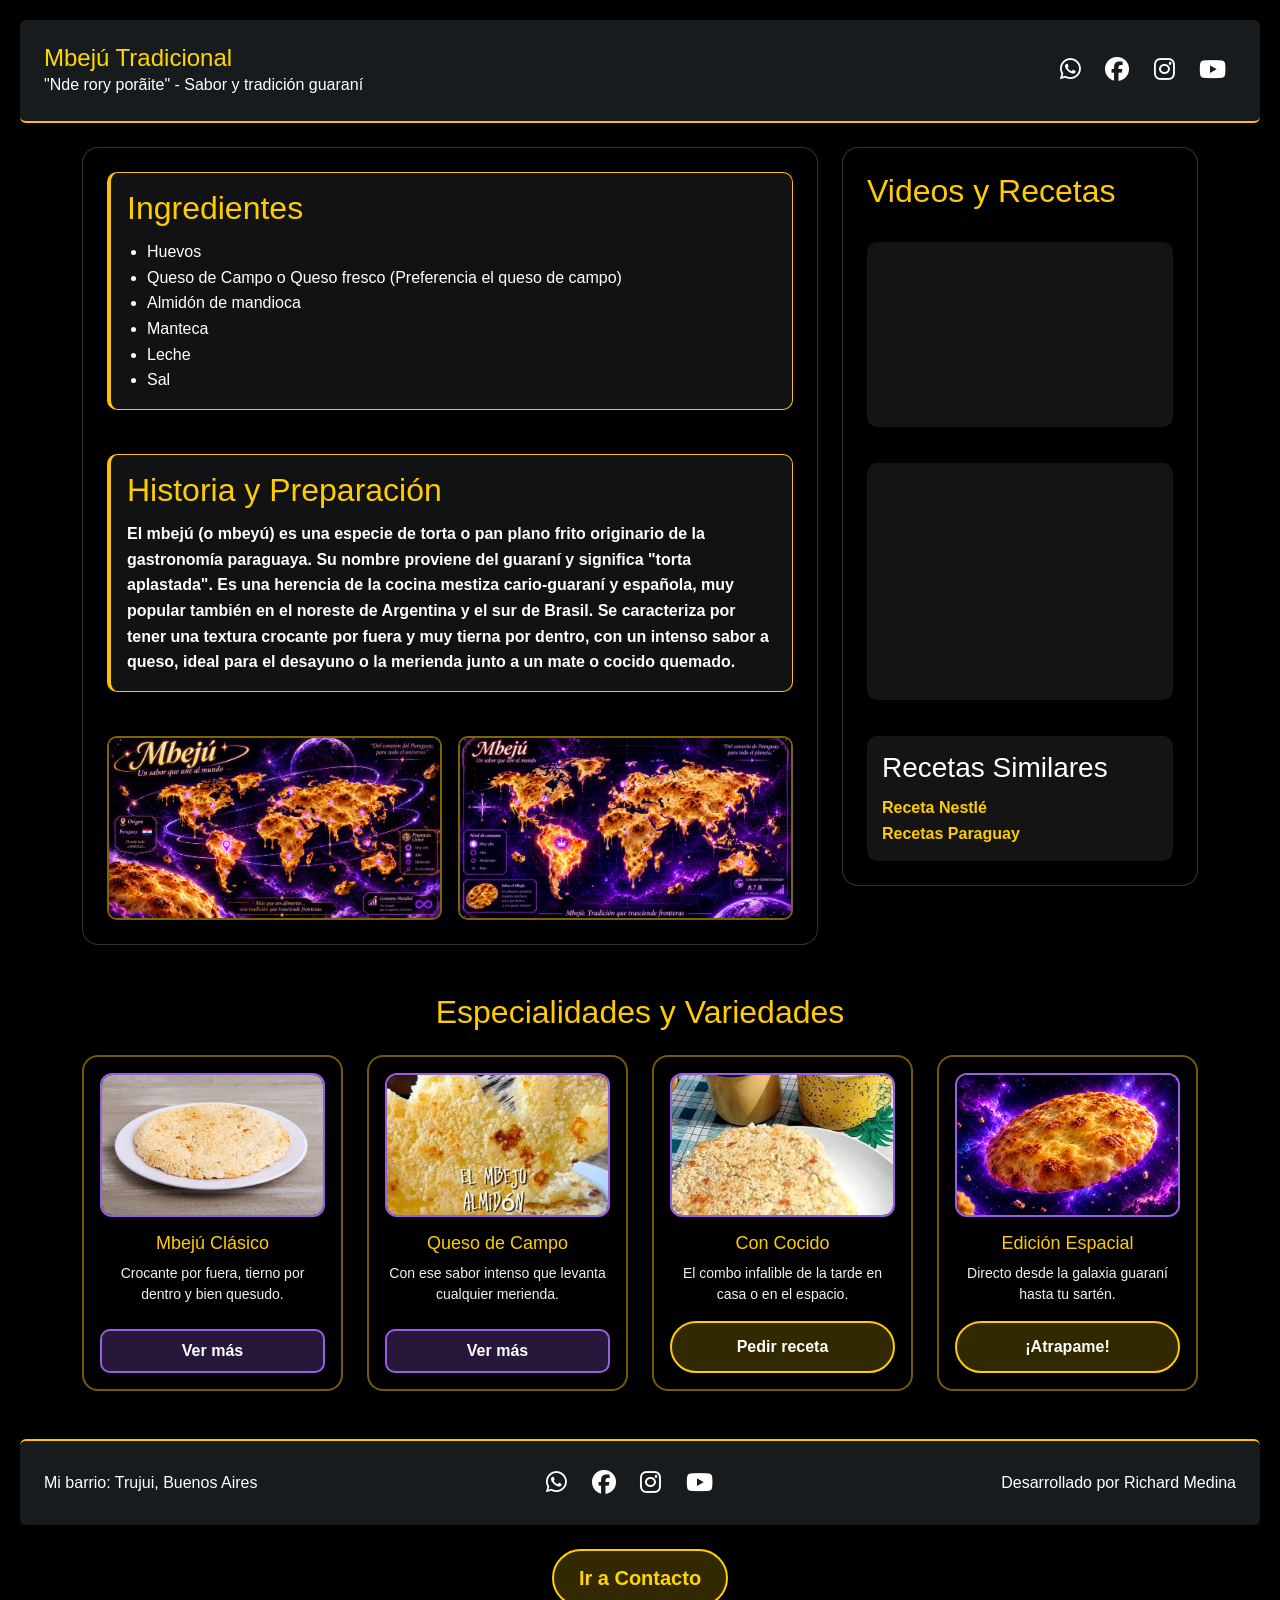
<file: index.html>
<!DOCTYPE html>
<html lang="es">
<head> 
    <meta charset="UTF-8">
    <meta name="viewport" content="width=device-width, initial-scale=1.0">
    <title>Mbejú Tradicional - Bootstrap</title>
    
    <!-- 1. CSS de Bootstrap -->
    <link href="https://cdn.jsdelivr.net/npm/bootstrap@5.3.3/dist/css/bootstrap.min.css" rel="stylesheet">
    
    <!-- Font Awesome (Redes Sociales) -->
    <link rel="stylesheet" href="https://cdnjs.cloudflare.com/ajax/libs/font-awesome/6.5.1/css/all.min.css">
    
    <!-- Google Fonts (Estilo cultural) -->
    <link href="https://fonts.googleapis.com/css2?family=Yatra+One&display=swap" rel="stylesheet">
    
    <!-- CSS personalizado  -->
    <link rel="stylesheet" href="index.css">
</head>
<body class="text-white">

    <!-- Video de fondo espacial -->
    <video autoplay muted loop id="video-fondo">
        <source src="viaje-espacial.mp4" type="video/mp4">
    </video>

    <!-- HEADER con clases de Bootstrap (d-flex, justify-content-between, p-4) -->
    <header class="d-flex flex-column flex-md-row justify-content-between align-items-center p-4 mb-4 bg-dark bg-opacity-75 border-bottom border-warning border-2 rounded">
        <div class="titulo-container text-center text-md-start">
            <h1 class="m-0">Mbejú Tradicional</h1>
            <p class="subtitulo-guaraní m-0">"Nde rory porãite" - Sabor y tradición guaraní</p>
        </div>

        <div class="redes-container mt-3 mt-md-0">
            <a href="https://wa.me/TUNUMERO" target="_blank" rel="noopener noreferrer"><i class="fa-brands fa-whatsapp"></i></a>
            <a href="https://www.facebook.com/" target="_blank" rel="noopener noreferrer"><i class="fa-brands fa-facebook"></i></a>
            <a href="https://www.instagram.com/" target="_blank" rel="noopener noreferrer"><i class="fa-brands fa-instagram"></i></a>
            <a href="https://www.youtube.com/" target="_blank" rel="noopener noreferrer"><i class="fa-brands fa-youtube"></i></a>
        </div>
    </header>

    <!-- CONTENEDOR PRINCIPAL CON GRILLA DE BOOTSTRAP (container + row) -->
    <main class="container my-4">
        <div class="row g-4">
            
            <!-- COLUMNA IZQUIERDA: SECTION (8 de 12 columnas en PC) -->
            <section class="col-lg-8">
                <div class="contenido-receta p-4 rounded-4">
                    
                    <!-- Tarjeta de Ingredientes -->
                    <div class="ingredientes card bg-dark bg-opacity-50 text-white border-warning mb-4 p-3">
                        <h2>Ingredientes</h2>
                        <ul class="mb-0">  
                            <li>Huevos</li>
                            <li>Queso de Campo o Queso fresco (Preferencia el queso de campo)</li>
                            <li>Almidón de mandioca</li>
                            <li>Manteca</li>
                            <li>Leche</li>
                            <li>Sal</li>
                        </ul>
                    </div>

                    <!-- Tarjeta de Preparación -->
                    <div class="preparacion card bg-dark bg-opacity-50 text-white border-warning mb-4 p-3">
                        <h2>Historia y Preparación</h2>
                        <p class="mb-0"><strong>El mbejú (o mbeyú) es una especie de torta o pan plano frito originario de la gastronomía paraguaya. Su nombre proviene del guaraní y significa "torta aplastada". Es una herencia de la cocina mestiza cario-guaraní y española, muy popular también en el noreste de Argentina y el sur de Brasil. Se caracteriza por tener una textura crocante por fuera y muy tierna por dentro, con un intenso sabor a queso, ideal para el desayuno o la merienda junto a un mate o cocido quemado.</strong></p>
                    </div>

                    <!-- Galería de 2 fotos usando row y col-md-6 de Bootstrap -->
                    <div class="row g-3">
                        <div class="col-md-6">
                            <div class="foto">
                                <img src="Mbeju_mundo.png" class="img-fluid" alt="Un sabor que une al mundo">
                            </div>
                        </div>
                        <div class="col-md-6">
                            <div class="foto">
                                <img src="Mapa-mbeju.png" class="img-fluid" alt="¡El mbejú conquistando el planeta! 🌎🧀💜">
                            </div>
                        </div>
                    </div>

                </div>
            </section>

            <!-- COLUMNA DERECHA: ASIDE (4 de 12 columnas en PC) -->
            <aside class="col-lg-4">
                <div class="barra-lateral p-4 rounded-4">
                    <h2>Videos y Recetas</h2>
                    
                    <!-- Video de YouTube responsivo con ratio-16x9 de Bootstrap -->
                    <div class="videos mb-3">
                        <div class="ratio ratio-16x9">
                            <iframe src="https://www.youtube.com/embed/nB6UJUjea5Q?si=dw8Bte-jkmdcUxr8" title="Receta Mbejú" allowfullscreen></iframe>
                        </div>
                    </div>

                    <!-- Mapa responsivo con ratio-4x3 de Bootstrap -->
                    <div class="videos mb-3">
                        <div class="ratio ratio-4x3">
                            <iframe src="https://www.google.com/maps/embed?pb=!1m18!1m12!1m3!1d210142.9764494015!2d-58.55787512187503!3d-34.61720719999999!2m3!1f0!2f0!3f0!3m2!1i1024!2i768!4f13.1!3m3!1m2!1s0x95bccb2bb207d41f%3A0xf940a8015ef0ab0d!2zTWJlecO6IENhZsOp!5e0!3m2!1ses-419!2sar!4v1790853469568!5m2!1ses-419!2sar" loading="lazy"></iframe>
                        </div>
                    </div>

                    <div class="videos">
                        <h3>Recetas Similares</h3>
                        <ul class="list-unstyled mb-0">
                            <li><a href="https://www.recetasnestle.com.ar/recetas/mbeju" target="_blank" rel="noopener noreferrer">Receta Nestlé</a></li>
                            <li><a href="https://www.recetasparaguay.com/articulos/leyenda-y-variedades-del-mbeju-una-tradicion-paraguaya" target="_blank" rel="noopener noreferrer">Recetas Paraguay</a></li>
                        </ul>
                    </div>
                </div>
            </aside>

        </div>
    </main>
<!-- NUEVA SECCIÓN: 4 TARJETAS RESPONSIVAS (4 en PC / 2x2 en Tablet / 1 en Celu) -->
<section class="container my-5">
    <h2 class="text-center mb-4">Especialidades y Variedades</h2>
    <div class="row g-4">

        <!-- Tarjeta 1 -->
        <div class="col-12 col-md-6 col-lg-3">
            <div class="tarjeta-responsive h-100 d-flex flex-column justify-content-between p-3 rounded-4">
                <div>
                    <div class="img-tarjeta mb-3">
                        <img src="mbeju-clasico.png" alt="Mbejú clásico">
                    </div>
                    <h3>Mbejú Clásico</h3>
                    <p>Crocante por fuera, tierno por dentro y bien quesudo.</p>
                </div>
                <a href="#ingredientes" class="btn-tarjeta mt-3">Ver más</a>
            </div>
        </div>

        <!-- Tarjeta 2 -->
        <div class="col-12 col-md-6 col-lg-3">
            <div class="tarjeta-responsive h-100 d-flex flex-column justify-content-between p-3 rounded-4">
                <div>
                    <div class="img-tarjeta mb-3">
                        <img src="mbeju-queso-campo.png" alt="Mbejú con queso de campo">
                    </div>
                    <h3>Queso de Campo</h3>
                    <p>Con ese sabor intenso que levanta cualquier merienda.</p>
                </div>
                <a href="#preparacion" class="btn-tarjeta mt-3">Ver más</a>
            </div>
        </div>

        <!-- Tarjeta 3 -->
        <div class="col-12 col-md-6 col-lg-3">
            <div class="tarjeta-responsive h-100 d-flex flex-column justify-content-between p-3 rounded-4">
                <div>
                    <div class="img-tarjeta mb-3">
                        <img src="mbeju-con-cocido.png" alt="Mbejú con cocido">
                    </div>
                    <h3>Con Cocido</h3>
                    <p>El combo infalible de la tarde en casa o en el espacio.</p>
                </div>
                <a href="contactos.html" class="btn-tarjeta mt-3">Pedir receta</a>
            </div>
        </div>

        <!-- Tarjeta 4 -->
        <div class="col-12 col-md-6 col-lg-3">
            <div class="tarjeta-responsive h-100 d-flex flex-column justify-content-between p-3 rounded-4">
                <div>
                    <div class="img-tarjeta mb-3">
                        <img src="Planeta-Mbeju.png" alt=" Mbejú Espacial/Galactica">
                    </div>
                    <h3>Edición Espacial</h3>
                    <p>Directo desde la galaxia guaraní hasta tu sartén.</p>
                </div>
                <a href="contactos.html" class="btn-tarjeta mt-3">¡Atrapame!</a>
            </div>
        </div>

    </div>
</section>
    <!-- FOOTER con Flexbox de Bootstrap -->
    <footer class="mi-footer d-flex flex-column flex-md-row justify-content-between align-items-center p-4 mt-5 bg-dark bg-opacity-75 border-top border-warning border-2 rounded">
        <p class="m-0">Mi barrio: Trujui, Buenos Aires</p>
        <div class="footer-redes my-2 my-md-0">
            <a href="https://wa.me/TUNUMERO" target="_blank" rel="noopener noreferrer"><i class="fa-brands fa-whatsapp"></i></a>
            <a href="https://www.facebook.com/" target="_blank" rel="noopener noreferrer"><i class="fa-brands fa-facebook"></i></a>
            <a href="https://www.instagram.com/" target="_blank" rel="noopener noreferrer"><i class="fa-brands fa-instagram"></i></a>
            <a href="https://www.youtube.com/" target="_blank" rel="noopener noreferrer"><i class="fa-brands fa-youtube"></i></a>
        </div>
        <p class="m-0">Desarrollado por Richard Medina</p>
    </footer>

    <!-- Botón de contacto con clase btn de Bootstrap +  efecto rebelde -->
    <div class="text-center my-4">
        <a href="contactos.html" class="btn btn-outline-warning btn-lg rounded-pill">Ir a Contacto</a>
    </div>

    <!-- 2. JS de Bootstrap (siempre al final del body) -->
    <script src="https://cdn.jsdelivr.net/npm/bootstrap@5.3.3/dist/js/bootstrap.bundle.min.js"></script>
</body>
</html>
</file>
<file: index.css>
/* --- ESTILOS GENERALES Y MODELO DE CAJAS --- */
* {
    box-sizing: border-box;
    margin: 0;
    padding: 0;
}

body {
    font-family: Arial, sans-serif;
    color: #ffffff; 
    background-color: #000; 
    margin: 20px;
}

/* --- VIDEO DE FONDO --- */
#video-fondo {
    position: fixed;
    right: 0;
    bottom: 0;
    min-width: 100%;
    min-height: 100%;
    z-index: -1; 
    object-fit: cover; 
}

/* --- ENCABEZADOS Y TEXTOS --- */
h1 {
    color: #ffd700; 
    cursor: pointer;
    transition: all 0.3s ease; 
    font-size: 24px;
}

h1:hover {
    color: #ffffff; 
    opacity: 0.8;   
    text-shadow: 0 0 10px rgba(255, 255, 255, 0.8); 
}

h2 {
    color: #ffcc00;
    margin-bottom: 12px;
}

ul, ol {
    line-height: 1.6;
}

a {
    color: #16a085;             
    text-decoration: none;      
    font-weight: bold;
    transition: color 0.3s ease;
}

a:hover {
    color: #e67e22;
    text-decoration: underline;
}

/* --- HEADER --- */
header {
    display: flex;
    justify-content: space-between;
    align-items: center;
    padding: 20px 40px;
    background-color: rgba(0, 0, 0, 0.7);
    border-bottom: 2px solid #ffcc00;
    border-radius: 8px;
    margin-bottom: 20px;
}

/* --- REDES SOCIALES --- */
.redes-container a, .footer-redes a {
    color: white;
    font-size: 24px;
    margin: 0 10px;
    text-decoration: none;
    transition: transform 0.3s ease, color 0.3s ease;
    display: inline-block;
}

.redes-container a:hover, .footer-redes a:hover {
    color: #ffcc00;
    transform: scale(1.2);
}

/* --- MAQUETACIÓN PRINCIPAL (SECTION + ASIDE) --- */
.contenedor-principal {
    display: flex;
    gap: 25px;
    max-width: 1200px;
    margin: 0 auto 30px auto;
}

/* Columna Izquierda (Section) */
.contenido-receta {
    flex: 2;
    display: flex;
    flex-direction: column;
    gap: 20px;
    background-color: rgba(0, 0, 0, 0.5);
    backdrop-filter: blur(6px); /* Efecto vidrio esmerilado */
    padding: 25px;
    border-radius: 12px;
    border: 1px solid rgba(255, 255, 255, 0.2);
}

.ingredientes, .preparacion {
    background-color: rgba(255, 255, 255, 0.08);
    padding: 20px;
    border-radius: 10px;
    border-left: 4px solid #ffcc00;
    transition: transform 0.3s ease, background-color 0.3s ease;
}

.ingredientes:hover, .preparacion:hover {
    transform: translateY(-5px);
    background-color: rgba(255, 255, 255, 0.14);
}

.ingredientes ul {
    padding-left: 20px;
}

.preparacion p {
    line-height: 1.6;
}

/* Galería de fotos dentro de la receta */
.galeria-fotos {
    display: flex;
    gap: 20px;
}

.foto {
    flex: 1;
    overflow: hidden;
    border-radius: 10px;
    border: 2px solid rgba(255, 204, 0, 0.5);
}

.foto img {
    width: 100%;
    height: 180px;
    object-fit: cover;
    display: block;
    transition: transform 0.4s ease;
}

.foto:hover img {
    transform: scale(1.08);
}

/* Columna Derecha (Aside) */
.barra-lateral {
    flex: 1;
    display: flex;
    flex-direction: column;
    gap: 20px;
    background-color: rgba(0, 0, 0, 0.5);
    backdrop-filter: blur(6px);
    padding: 25px;
    border-radius: 12px;
    border: 1px solid rgba(255, 255, 255, 0.2);
}

.videos {
    background-color: rgba(255, 255, 255, 0.08);
    padding: 15px;
    border-radius: 10px;
    transition: transform 0.3s ease, box-shadow 0.3s ease;
}

.videos:hover {
    transform: scale(1.02);
    box-shadow: 0 0 15px rgba(255, 204, 0, 0.4);
}

.videos iframe {
    width: 100%;
    height: 180px;
    border-radius: 8px;
    display: block;
    border: none;
}

.videos ul {
    list-style: none;
    margin-top: 10px;
    padding: 0;
}

.videos a {
    color: #ffcc00;
}

/* --- FOOTER --- */
.mi-footer {
    display: flex;
    justify-content: space-between;
    align-items: center;
    padding: 20px 40px;
    background-color: rgba(0, 0, 0, 0.85);
    border-top: 2px solid #ffcc00;
    border-radius: 8px;
    margin-top: 40px;
}

/* --- RESPONSIVE PARA CELULARES --- */
@media (max-width: 768px) {
    .contenedor-principal, .galeria-fotos, header, .mi-footer {
        flex-direction: column;
        text-align: center;
        gap: 15px;
    }
}
/* --- ANIMACIONES Y EFECTOS GRACIOSOS (@keyframes) --- */

/* 1. Animación de giro infinito tipo ventilador */
@keyframes giro-infinito {
    0% {
        transform: rotate(0deg) scale(1.3);
    }
    100% {
        transform: rotate(360deg) scale(1.3);
    }
}

/* 2. Animación de temblor / susto */
@keyframes temblor-loco {
    0%, 100% { transform: translate(0, 0) rotate(0deg); }
    25% { transform: translate(-5px, 2px) rotate(-2deg); }
    50% { transform: translate(5px, -2px) rotate(2deg); }
    75% { transform: translate(-3px, -3px) rotate(-1deg); }
}

/* 3. Animación de rebote elástico */
@keyframes salto-gracioso {
    0%, 100% { transform: translateY(0) scale(1); }
    40% { transform: translateY(-20px) scale(1.05, 0.95); }
    60% { transform: translateY(5px) scale(0.95, 1.05); }
    80% { transform: translateY(-8px) scale(1); }
}

/* --- APLICANDO LOS EFECTOS --- */

/* Redes sociales girando sin parar mientras tengas el mouse encima */
.redes-container a:hover i, .footer-redes a:hover i {
    animation: giro-infinito 0.6s linear infinite;
    color: #ffcc00;
    filter: drop-shadow(0 0 10px #ffcc00);
}

/* El título h1 "se escapa" hacia la derecha cuando intentas tocarlo */
header h1 {
    transition: transform 0.3s cubic-bezier(0.68, -0.55, 0.27, 1.55), color 0.3s ease;
}

header h1:hover {
    transform: translateX(60px) rotate(3deg);
    color: #ff4444;
    text-shadow: 0 0 15px rgba(255, 68, 68, 0.8);
}

/* Los ingredientes tiemblan como si tuvieran frío en el espacio */
.ingredientes li {
    transition: color 0.2s ease;
    cursor: pointer;
}

.ingredientes li:hover {
    animation: temblor-loco 0.3s infinite;
    color: #ffcc00;
    font-weight: bold;
}

/* Las fotos de mbejú pegan un salto tipo gelatina al pasarles el cursor */
.foto:hover {
    animation: salto-gracioso 0.6s ease;
    border-color: #ffcc00;
    box-shadow: 0 10px 25px rgba(255, 204, 0, 0.5);
}

/* El botón de contacto intenta esquivar un poco hacia arriba y cambia de color */
a[href="contactos.html"] {
    display: inline-block;
    background-color: rgba(255, 204, 0, 0.2);
    border: 2px solid #ffcc00;
    padding: 12px 25px;
    border-radius: 30px;
    color: #ffd700;
    font-weight: bold;
    text-decoration: none;
    transition: all 0.25s cubic-bezier(0.175, 0.885, 0.32, 1.275);
}

a[href="contactos.html"]:hover {
    transform: translate(35px, -15px) rotate(-6deg) scale(1.1);
    background-color: #ff4444;
    border-color: #ffffff;
    color: #ffffff;
    box-shadow: 0 10px 20px rgba(255, 68, 68, 0.6);
}
/* --- EFECTOS GRACIOSOS EN CONTACTO --- */

.redes-contacto {
    display: flex;
    gap: 25px;
    margin-top: 30px;
}

.redes-contacto a {
    display: inline-block;
    transition: transform 0.25s cubic-bezier(0.68, -0.55, 0.27, 1.55);
}

.redes-contacto a img {
    border-radius: 12px;
    transition: transform 0.3s ease, box-shadow 0.3s ease;
}

/* Cada red social hace una payasada distinta al pasarle el mouse */
.redes-contacto a:nth-child(1):hover {
    transform: translateY(-18px) rotate(-15deg) scale(1.25);
}

.redes-contacto a:nth-child(2):hover {
    transform: translateX(20px) rotate(360deg) scale(1.2);
}

.redes-contacto a:nth-child(3):hover {
    transform: translate(-15px, 15px) rotate(15deg) scale(1.25);
}

.redes-contacto a:hover img {
    box-shadow: 0 0 18px rgba(255, 204, 0, 0.85);
}

/* El "Volver al Inicio" se hace el difícil y se corre un toque */
a[href="index.html"] {
    display: inline-block;
    padding: 8px 16px;
    border-radius: 20px;
    transition: transform 0.25s ease, background-color 0.25s ease, color 0.25s ease;
}

a[href="index.html"]:hover {
    transform: translateX(25px) rotate(-3deg);
    background-color: #ffcc00;
    color: #000000;
    text-decoration: none;
}
/* --- FONDO ANIMADO Y MINIJUEGO DE CONTACTO --- */
.fondo-contacto {
    margin: 0;
    min-height: 100vh;
    overflow: hidden;
    background: linear-gradient(-45deg, #1a0033, #3d0066, #00334d, #4d1a00);
    background-size: 400% 400%;
    animation: fondo-psicodelico 10s ease infinite;
    display: flex;
    flex-direction: column;
    align-items: center;
    padding-top: 40px;
}

@keyframes fondo-psicodelico {
    0% { background-position: 0% 50%; }
    50% { background-position: 100% 50%; }
    100% { background-position: 0% 50%; }
}

.contenedor-juego {
    background-color: rgba(0, 0, 0, 0.55);
    padding: 25px 40px;
    border-radius: 20px;
    border: 2px solid #ffcc00;
    text-align: center;
    z-index: 1;
}

.icono-fugitivo {
    position: fixed !important;
    z-index: 999 !important;
    transition: left 0.45s ease-out, top 0.20s ease-out, transform 0.2s ease-out;
    cursor: pointer;
    display: inline-block;
}

.icono-fugitivo img {
    border-radius: 15px;
    box-shadow: 0 0 20px rgba(255, 204, 0, 0.7);
    pointer-events: none;
}
/* --- DIÁLOGO DE FELICITACIÓN AL ATRAPAR --- */
.dialogo-captura {
    position: fixed;
    top: 50%;
    left: 50%;
    transform: translate(-50%, -50%);
    z-index: 2000;
    width: min(90vw, 440px);
    background-color: rgba(15, 10, 30, 0.94);
    backdrop-filter: blur(10px);
    border: 2px solid #ffcc00;
    border-radius: 20px;
    padding: 25px;
    text-align: center;
    box-shadow: 0 0 30px rgba(255, 204, 0, 0.45);
}

.dialogo-captura h2 {
    margin-bottom: 10px;
    font-size: 22px;
}

.tiempo-badge {
    display: inline-block;
    margin-top: 12px;
    padding: 4px 12px;
    border-radius: 999px;
    background-color: rgba(255, 204, 0, 0.18);
    color: #ffd700;
    font-weight: bold;
    font-size: 14px;
}

.acciones-dialogo {
    display: flex;
    justify-content: center;
    gap: 12px;
    margin-top: 20px;
    flex-wrap: wrap;
}

.btn-ir-red {
    background-color: #ffcc00;
    color: #000000 !important;
    padding: 10px 18px;
    border-radius: 999px;
    text-decoration: none !important;
}

.btn-seguir {
    background-color: transparent;
    color: #ffffff;
    border: 1px solid #ffcc00;
    padding: 10px 18px;
    border-radius: 999px;
    font-weight: bold;
    cursor: pointer;
}

.btn-seguir:hover {
    background-color: rgba(255, 255, 255, 0.12);
}
/* --- TARJETAS RESPONSIVAS (4 / 2x2 / 1) --- */
.tarjeta-responsive {
    background-color: rgba(0, 0, 0, 0.65);
    backdrop-filter: blur(6px);
    border: 2px solid rgba(255, 204, 0, 0.45);
    text-align: center;
    transition: transform 0.3s ease, box-shadow 0.3s ease, border-color 0.3s ease;
}

.tarjeta-responsive:hover {
    transform: translateY(-8px);
    border-color: #ffcc00;
    box-shadow: 0 0 20px rgba(255, 204, 0, 0.35);
}

.img-tarjeta {
    overflow: hidden;
    border-radius: 12px;
    border: 2px solid #9b5de5; /* Guiño al recuadro violeta del esquema */
}

.img-tarjeta img {
    width: 100%;
    height: 140px;
    object-fit: cover;
    display: block;
    transition: transform 0.35s ease;
}

.tarjeta-responsive:hover .img-tarjeta img {
    transform: scale(1.08);
}

.tarjeta-responsive h3 {
    color: #ffcc00;
    font-size: 18px;
    margin-bottom: 8px;
}

.tarjeta-responsive p {
    font-size: 14px;
    color: #f1f1f1;
    margin: 0;
}

.btn-tarjeta {
    display: block;
    padding: 8px 14px;
    border-radius: 10px;
    background-color: rgba(155, 93, 229, 0.25);
    border: 2px solid #9b5de5;
    color: #ffffff !important;
    font-weight: bold;
    text-decoration: none !important;
    transition: all 0.25s ease;
}

.btn-tarjeta:hover {
    background-color: #ffcc00;
    border-color: #ffcc00;
    color: #000000 !important;
}
</file>
